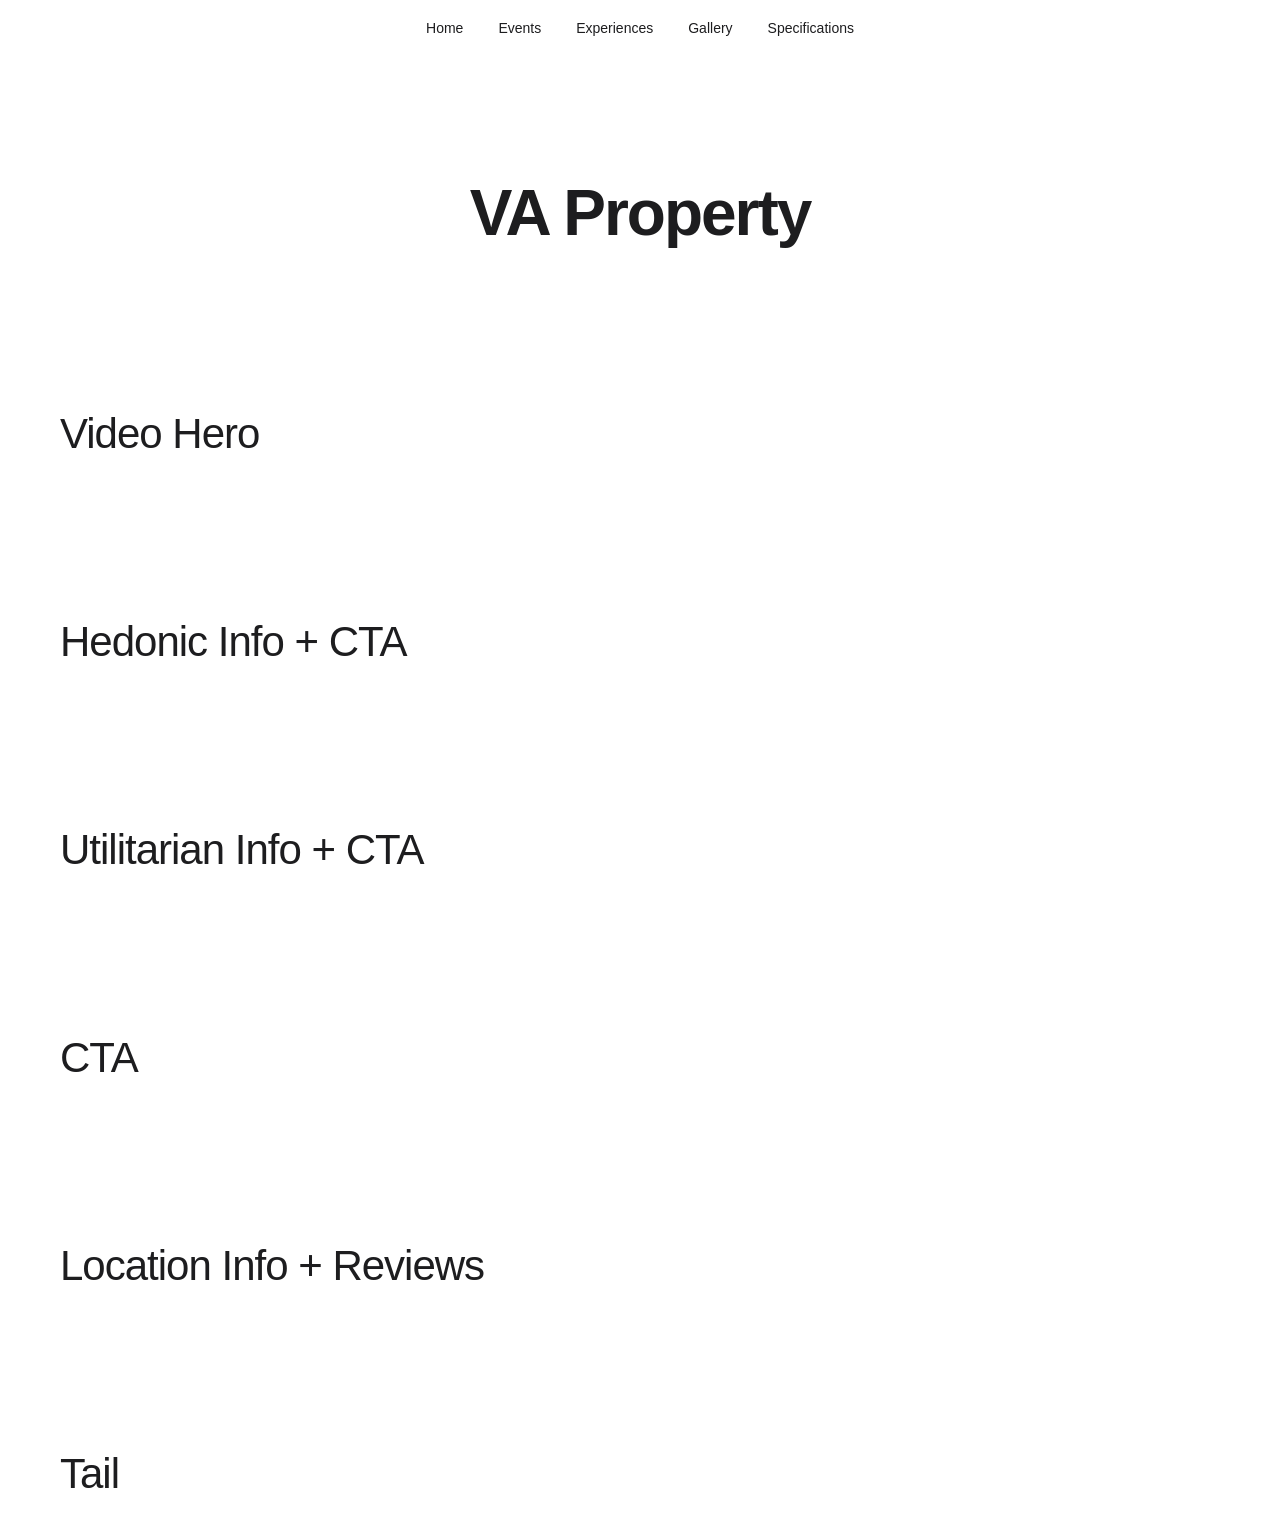
<file: index.html>
<!DOCTYPE html>
<html>
<head>
    <title>VA DEMO</title>
    <link rel="stylesheet" href="style.css">
</head>

<body>

    <!-- MENU -->
    <nav>
        <a href="index.html">Home</a>
        <a href="events.html">Events</a>
        <a href="experiences.html">Experiences</a>
        <a href="gallery.html">Gallery</a>
        <a href="specifications.html">Specifications</a>
    </nav>

    <!-- HOME PAGE -->

    <h1>VA Property</h1>

    <h2>Video Hero</h2>

    <h2>Hedonic Info + CTA</h2>

    <h2>Utilitarian Info + CTA</h2>

    <h2>CTA</h2>

    <h2>Location Info + Reviews</h2>

    <h2>Tail</h2>

</body>
</html>
</file>
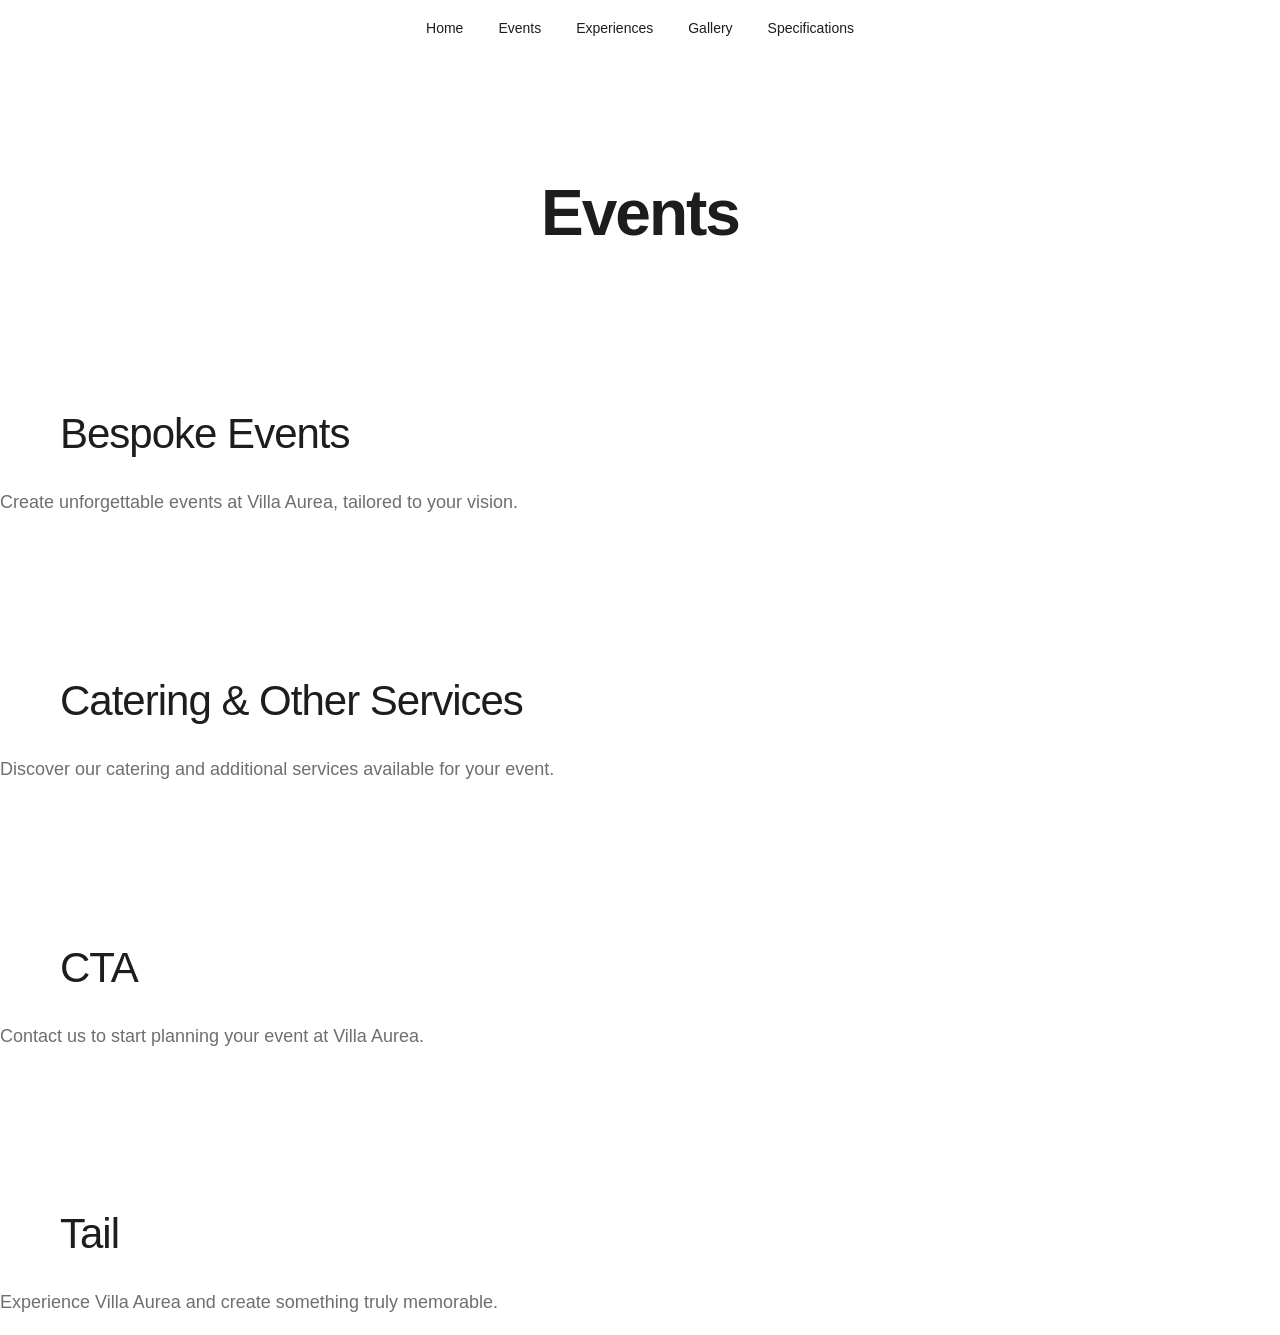
<file: events.html>
<!DOCTYPE html>
<html>
<head>
    <title> VA - Events</title>
     <link rel="stylesheet" href="style.css">
</head>

<body>

    <!-- MENU -->
    <nav>
        <a href="index.html">Home</a>
        <a href="events.html">Events</a>
        <a href="experiences.html">Experiences</a>
        <a href="gallery.html">Gallery</a>
        <a href="specifications.html">Specifications</a>
    </nav>

    <!-- EVENTS PAGE -->

    <h1>Events</h1>

    <h2>Bespoke Events</h2>
    <p>
        Create unforgettable events at Villa Aurea, tailored to your vision.
    </p>

    <h2>Catering & Other Services</h2>
    <p>
        Discover our catering and additional services available for your event.
    </p>

    <h2>CTA</h2>
    <p>
        Contact us to start planning your event at Villa Aurea.
    </p>

    <h2>Tail</h2>
    <p>
        Experience Villa Aurea and create something truly memorable.
    </p>

</body>
</html>
</file>
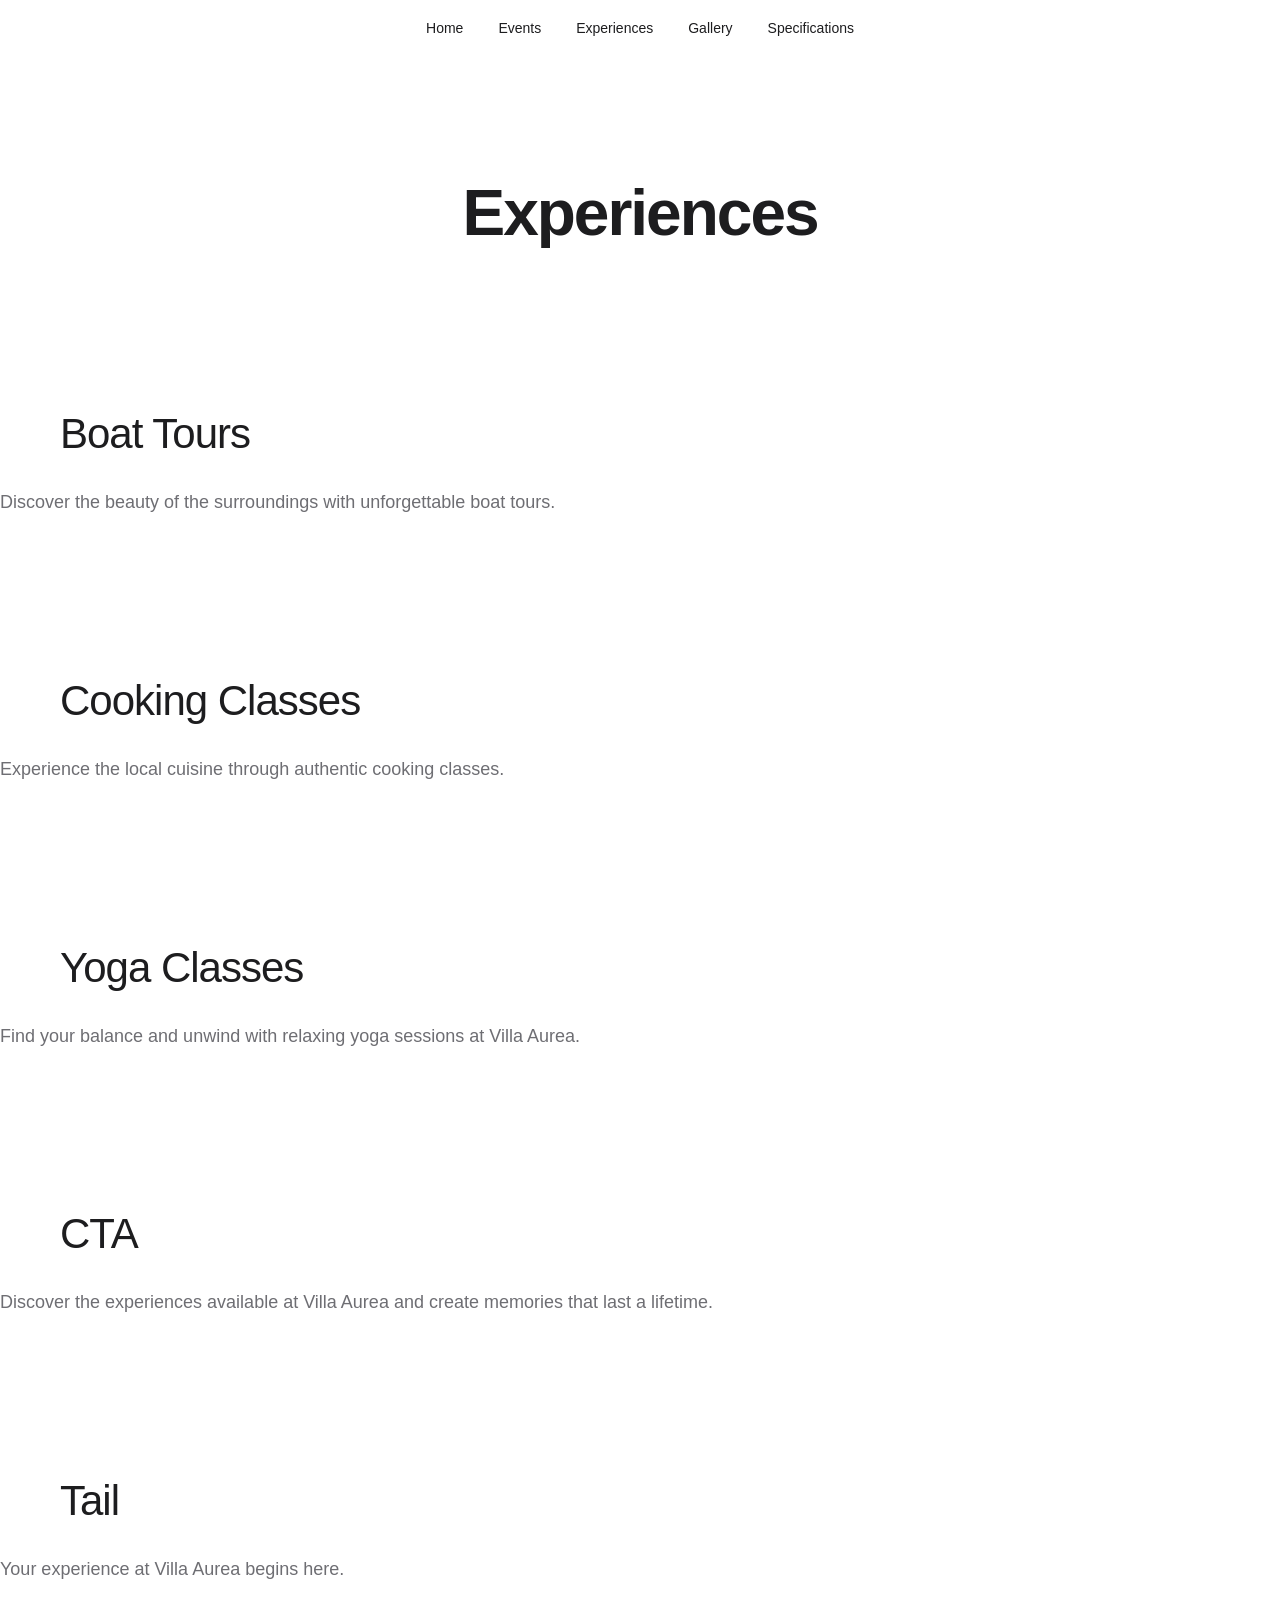
<file: experiences.html>
<!DOCTYPE html>
<html>
<head>
    <title>VA - Experiences</title>
    <link rel="stylesheet" href="style.css">
</head>

<body>

    <!-- MENU -->
    <nav>
        <a href="index.html">Home</a>
        <a href="events.html">Events</a>
        <a href="experiences.html">Experiences</a>
        <a href="gallery.html">Gallery</a>
        <a href="specifications.html">Specifications</a>
    </nav>

    <!-- EXPERIENCES PAGE -->

    <h1>Experiences</h1>

    <h2>Boat Tours</h2>
    <p>
        Discover the beauty of the surroundings with unforgettable boat tours.
    </p>

    <h2>Cooking Classes</h2>
    <p>
        Experience the local cuisine through authentic cooking classes.
    </p>

    <h2>Yoga Classes</h2>
    <p>
        Find your balance and unwind with relaxing yoga sessions at Villa Aurea.
    </p>

    <h2>CTA</h2>
    <p>
        Discover the experiences available at Villa Aurea and create memories
        that last a lifetime.
    </p>

    <h2>Tail</h2>
    <p>
        Your experience at Villa Aurea begins here.
    </p>

</body>
</html>
</file>
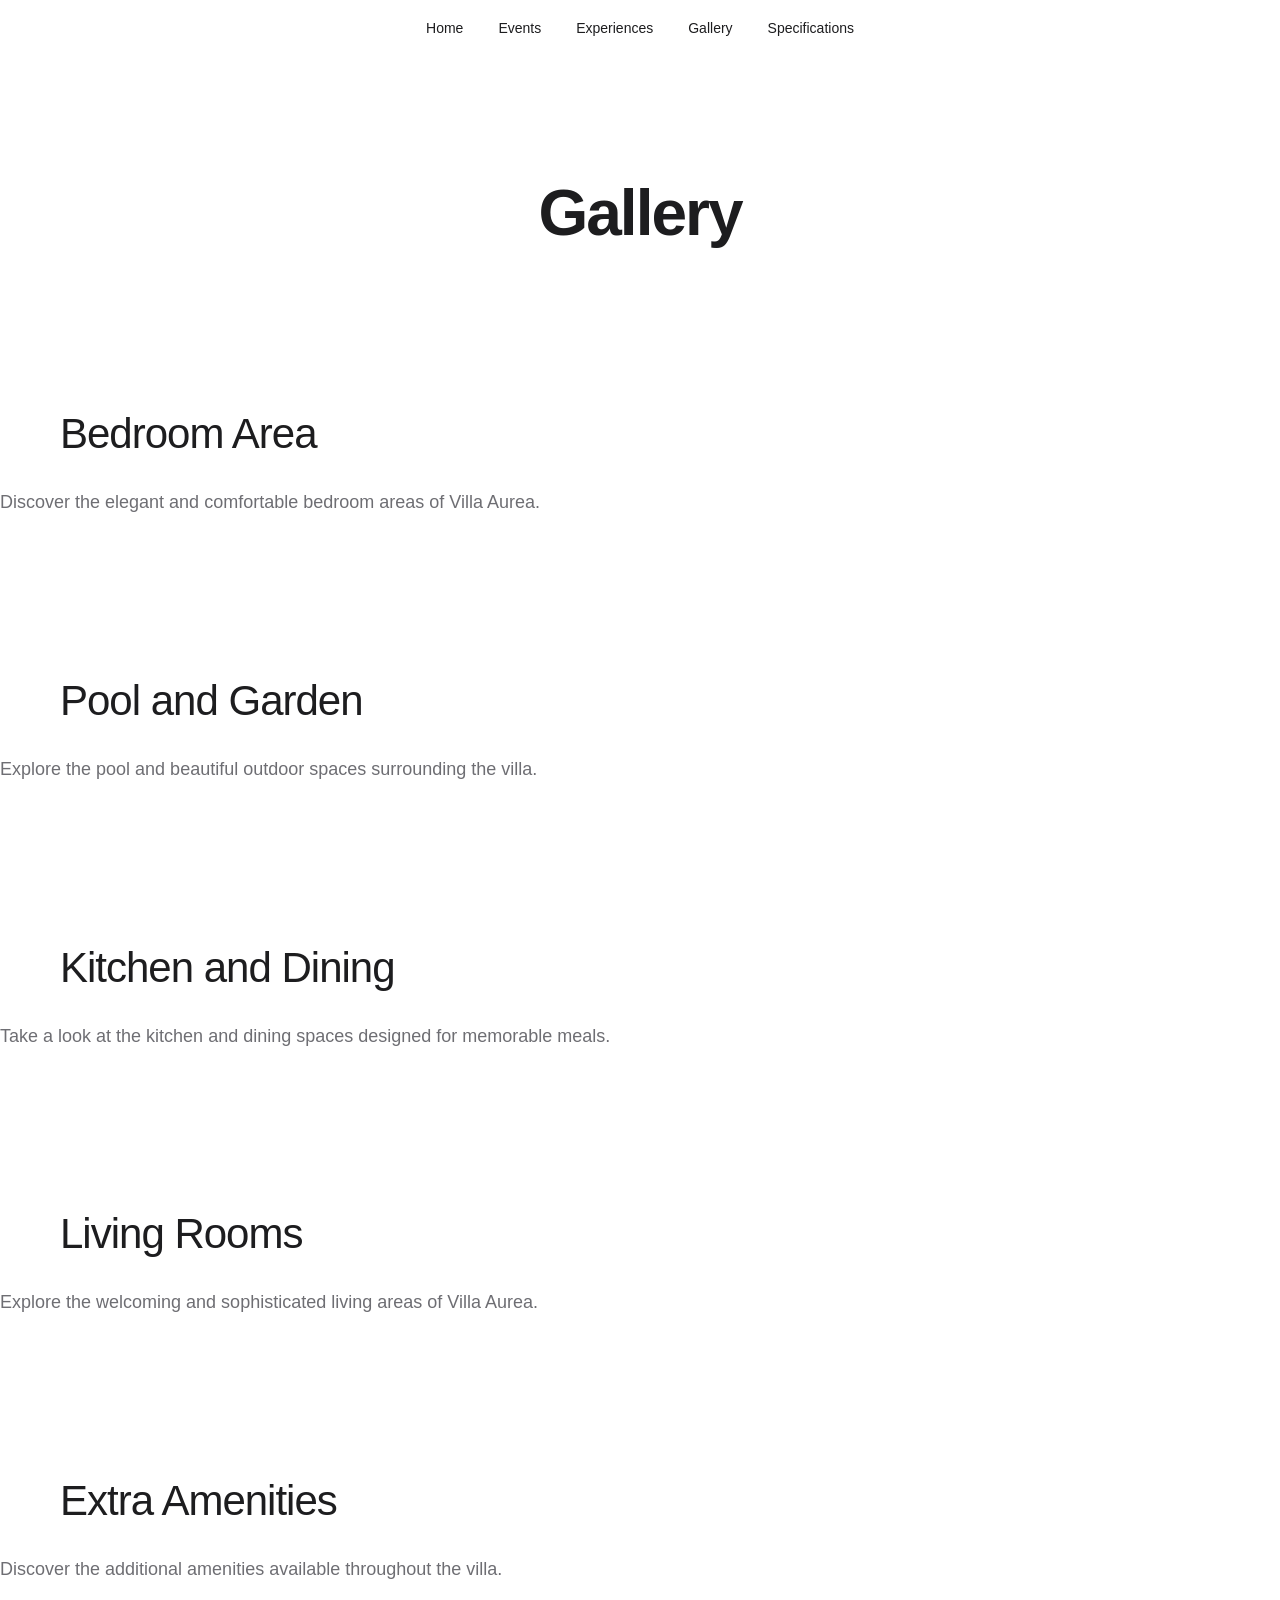
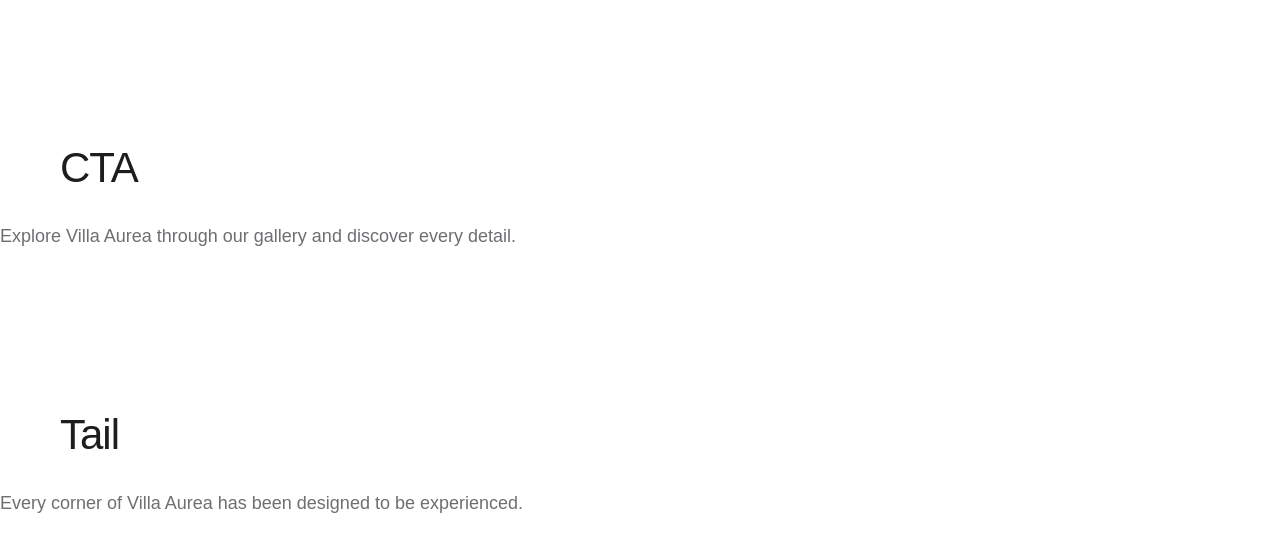
<file: gallery.html>
<!DOCTYPE html>
<html>
<head>
    <title>VA - Gallery</title>
    <link rel="stylesheet" href="style.css">
</head>

<body>

    <!-- MENU -->
    <nav>
        <a href="index.html">Home</a>
        <a href="events.html">Events</a>
        <a href="experiences.html">Experiences</a>
        <a href="gallery.html">Gallery</a>
        <a href="specifications.html">Specifications</a>
    </nav>

    <!-- GALLERY PAGE -->

    <h1>Gallery</h1>

    <h2>Bedroom Area</h2>
    <p>
        Discover the elegant and comfortable bedroom areas of Villa Aurea.
    </p>

    <h2>Pool and Garden</h2>
    <p>
        Explore the pool and beautiful outdoor spaces surrounding the villa.
    </p>

    <h2>Kitchen and Dining</h2>
    <p>
        Take a look at the kitchen and dining spaces designed for memorable meals.
    </p>

    <h2>Living Rooms</h2>
    <p>
        Explore the welcoming and sophisticated living areas of Villa Aurea.
    </p>

    <h2>Extra Amenities</h2>
    <p>
        Discover the additional amenities available throughout the villa.
    </p>

    <h2>CTA</h2>
    <p>
        Explore Villa Aurea through our gallery and discover every detail.
    </p>

    <h2>Tail</h2>
    <p>
        Every corner of Villa Aurea has been designed to be experienced.
    </p>

</body>
</html>
</file>
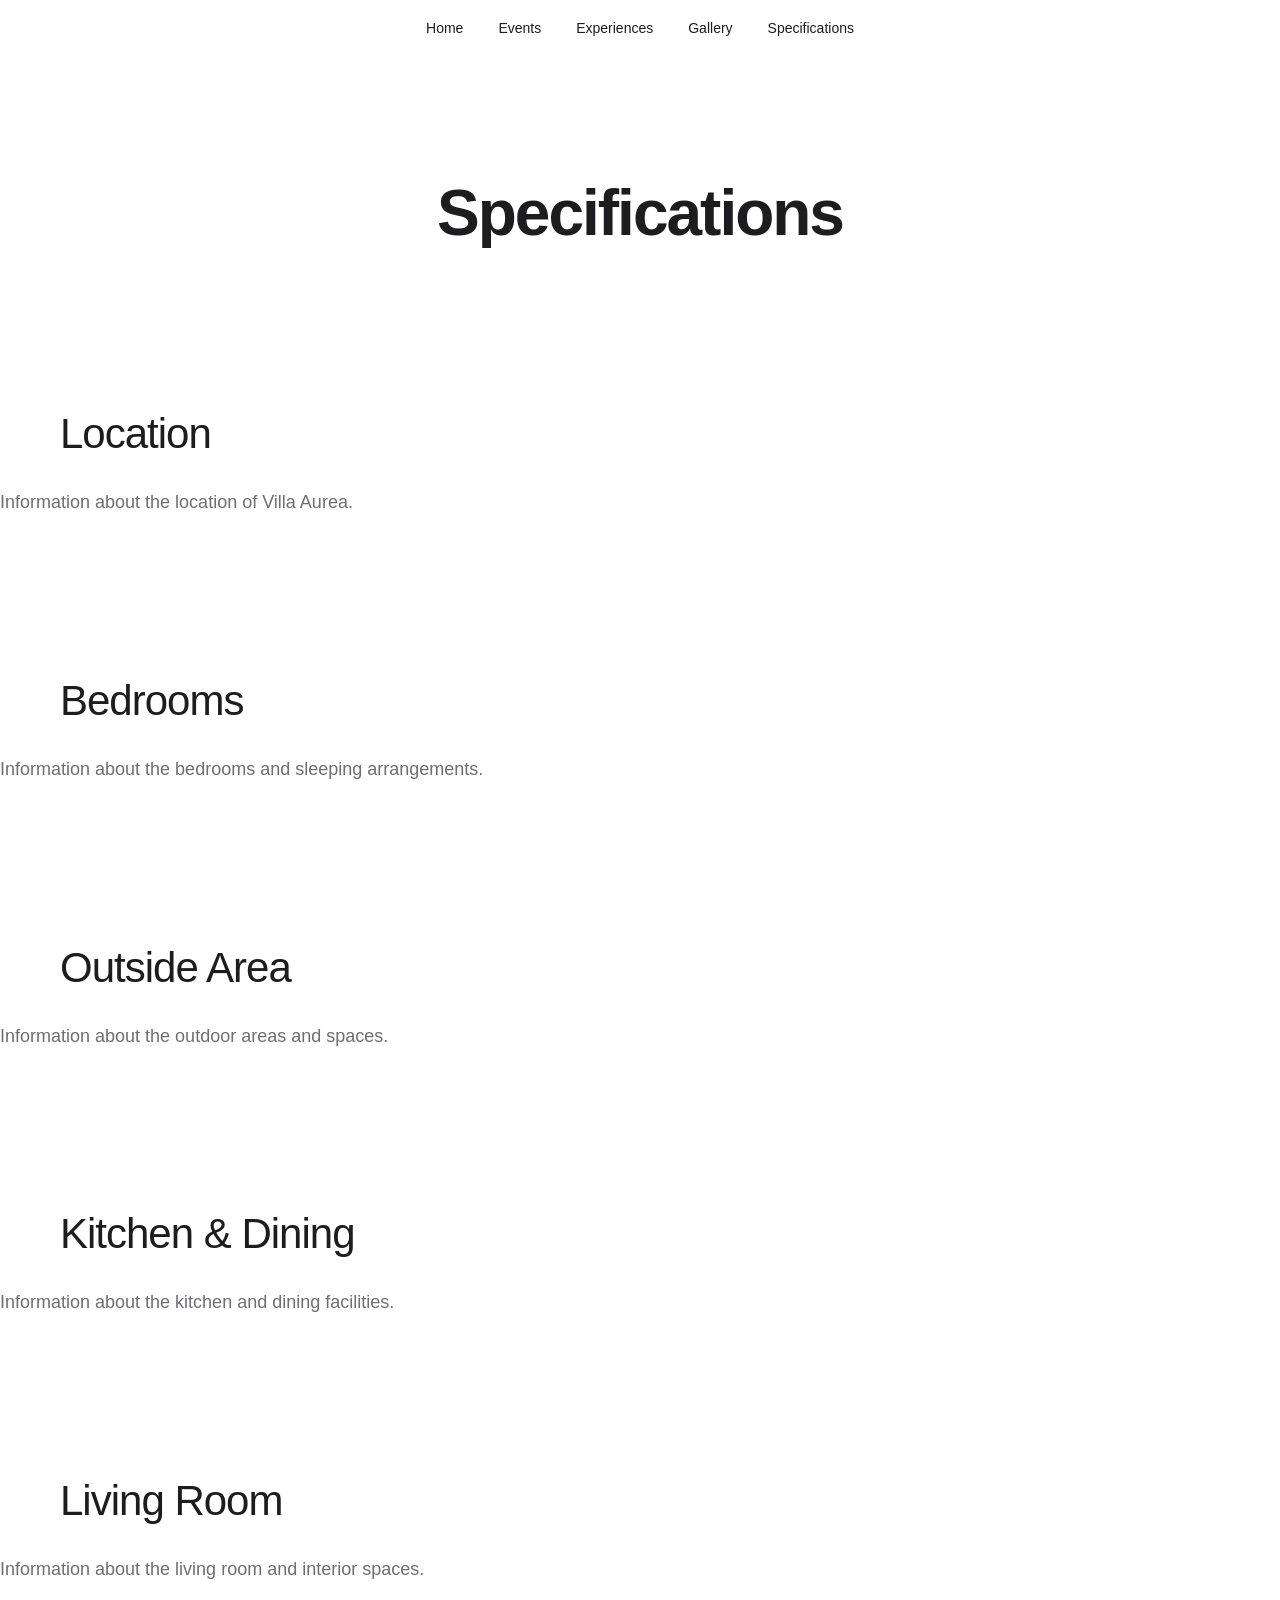
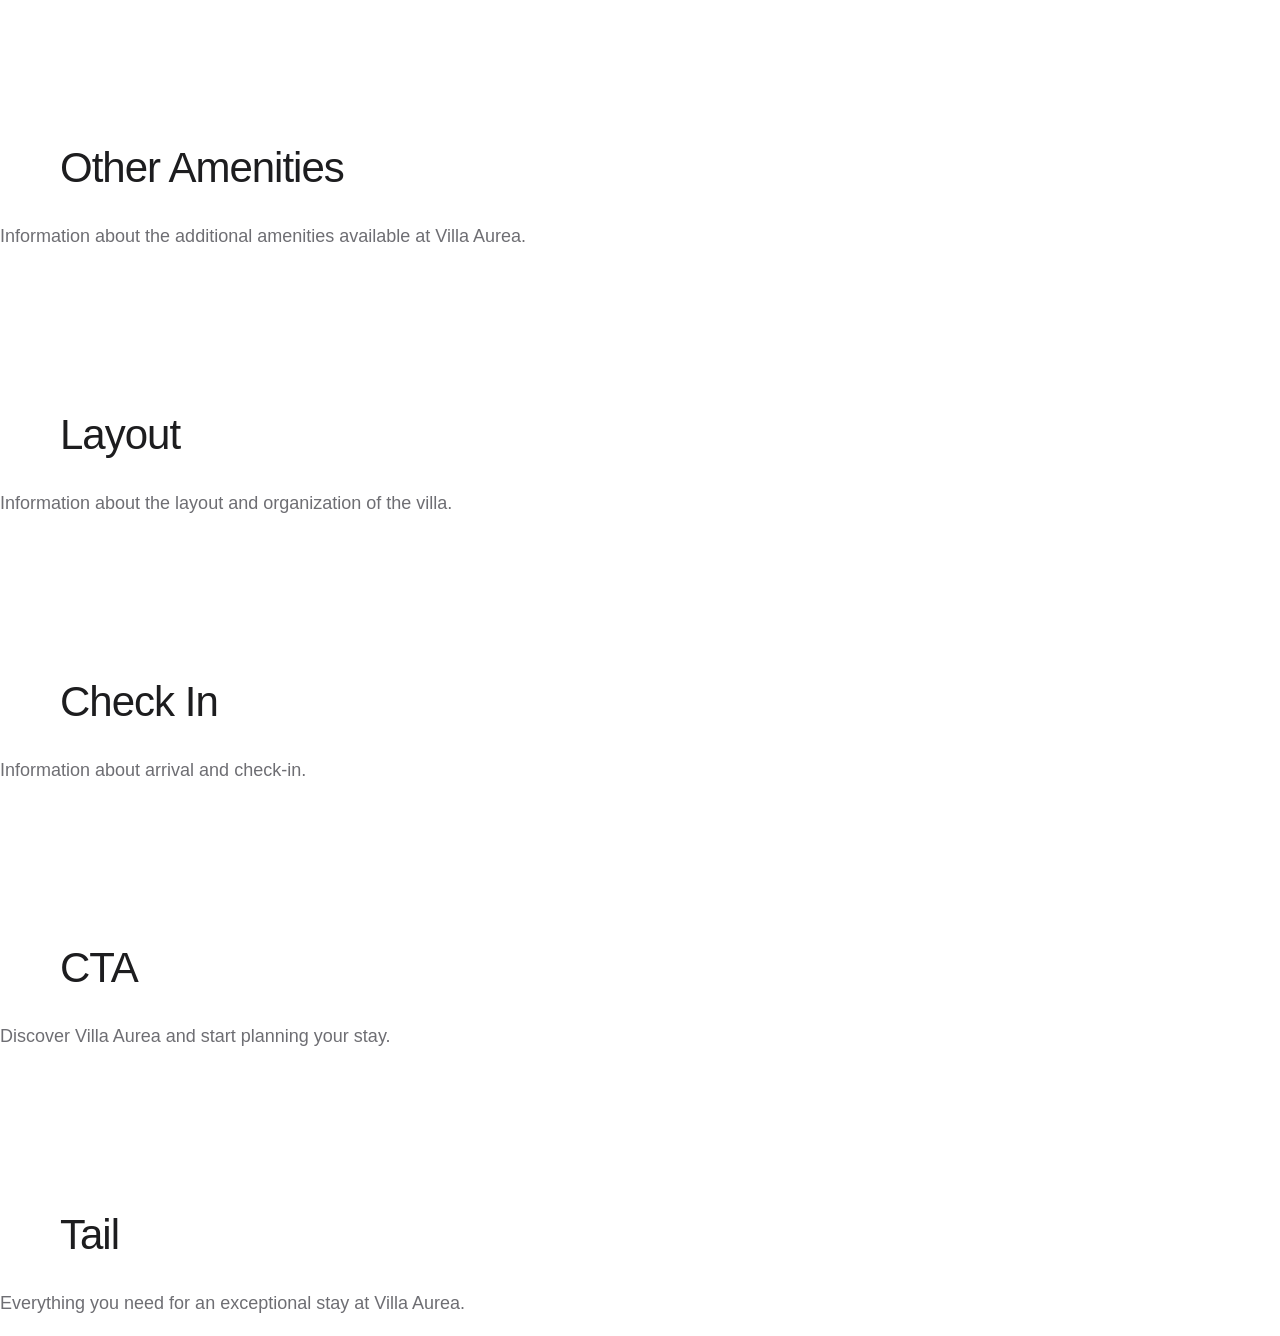
<file: specifications.html>
<!DOCTYPE html>
<html>
<head>
    <title>VA - Specifications</title>
    <link rel="stylesheet" href="style.css">
</head>

<body>

    <!-- MENU -->
    <nav>
        <a href="index.html">Home</a>
        <a href="events.html">Events</a>
        <a href="experiences.html">Experiences</a>
        <a href="gallery.html">Gallery</a>
        <a href="specifications.html">Specifications</a>
    </nav>

    <!-- SPECIFICATIONS PAGE -->

    <h1>Specifications</h1>

    <h2>Location</h2>
    <p>
        Information about the location of Villa Aurea.
    </p>

    <h2>Bedrooms</h2>
    <p>
        Information about the bedrooms and sleeping arrangements.
    </p>

    <h2>Outside Area</h2>
    <p>
        Information about the outdoor areas and spaces.
    </p>

    <h2>Kitchen & Dining</h2>
    <p>
        Information about the kitchen and dining facilities.
    </p>

    <h2>Living Room</h2>
    <p>
        Information about the living room and interior spaces.
    </p>

    <h2>Other Amenities</h2>
    <p>
        Information about the additional amenities available at Villa Aurea.
    </p>

    <h2>Layout</h2>
    <p>
        Information about the layout and organization of the villa.
    </p>

    <h2>Check In</h2>
    <p>
        Information about arrival and check-in.
    </p>

    <h2>CTA</h2>
    <p>
        Discover Villa Aurea and start planning your stay.
    </p>

    <h2>Tail</h2>
    <p>
        Everything you need for an exceptional stay at Villa Aurea.
    </p>

</body>
</html>
</file>
<file: style.css>
body {
    margin: 0;
    font-family: -apple-system, BlinkMacSystemFont, "Helvetica Neue", Arial, sans-serif;
    color: #1d1d1f;
    background-color: #ffffff;
}


/* NAVIGATION */

nav {
    display: flex;
    justify-content: center;
    gap: 35px;
    padding: 20px 30px;
    font-size: 14px;
}

nav a {
    color: #1d1d1f;
    text-decoration: none;
}

nav a:hover {
    color: #6e6e73;
}


/* MAIN TITLE */

h1 {
    font-size: 64px;
    font-weight: 600;
    letter-spacing: -2px;
    text-align: center;
    margin-top: 120px;
    margin-bottom: 120px;
}


/* SECTIONS */

h2 {
    font-size: 42px;
    font-weight: 500;
    letter-spacing: -1px;
    margin: 160px 60px 30px;
}


/* PARAGRAPHS */

p {
    font-size: 18px;
    line-height: 1.6;
    color: #6e6e73;
}
</file>
